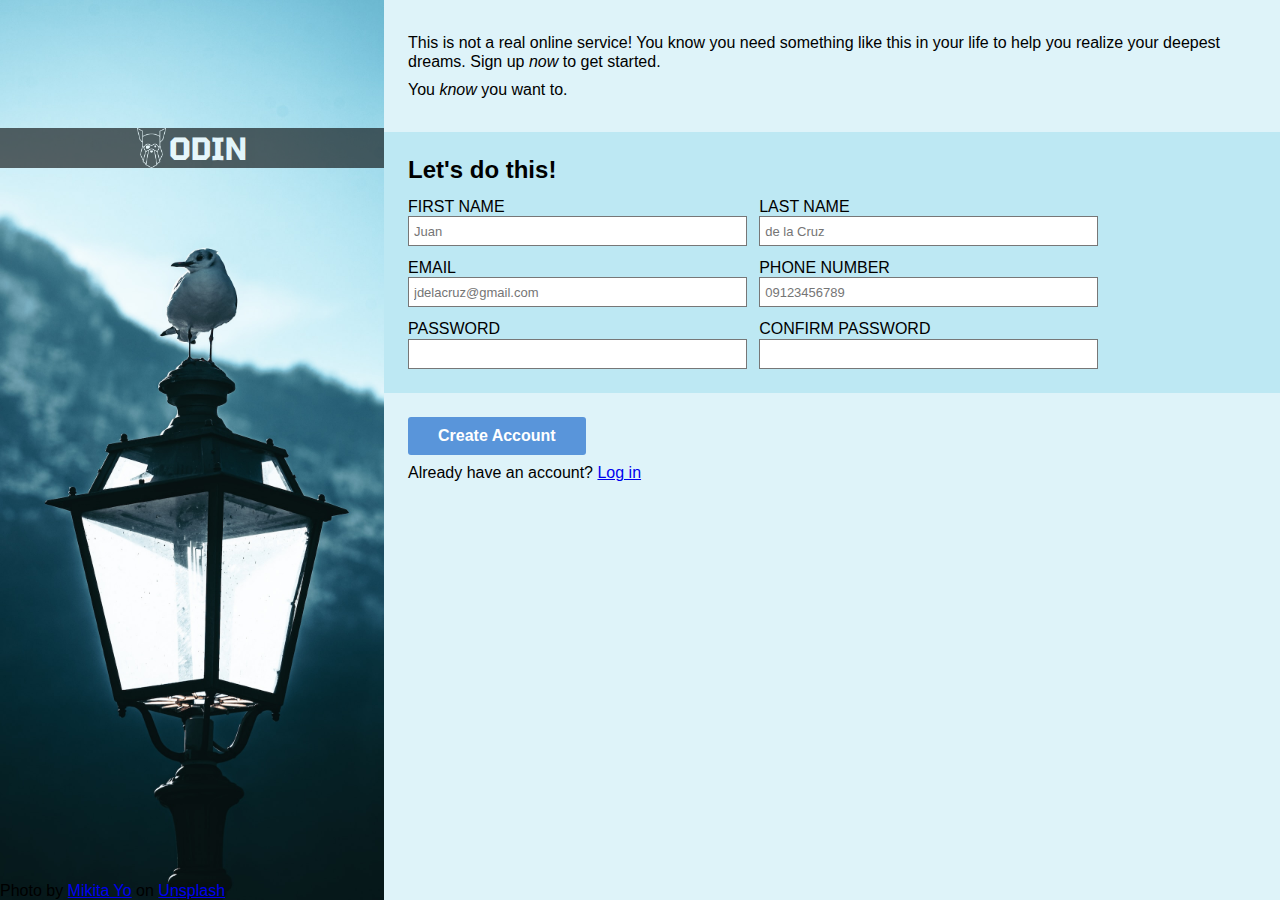
<file: index.html>
<!DOCTYPE html>
<html lang="en">
<head>
    <meta charset="UTF-8">
    <meta name="viewport" content="width=device-width, initial-scale=1.0">
    <link rel="stylesheet" href="styles.css">
    <script> </script>
    <title>Sign-Up Page</title>
</head>
<body>
    <div class="main-left-column image-container">
        <div id="logo-container">
            <img src="logo-odin.png" alt="logo-odin">
            <div id="logo-name">ODIN</div>
        </div>
        <div id="photo-credits">
            Photo by <a href="https://unsplash.com/@mikitayo?utm_source=unsplash&utm_medium=referral&utm_content=creditCopyText">Mikita Yo</a> on <a href="https://unsplash.com/photos/QufavjQdNBg?utm_source=unsplash&utm_medium=referral&utm_content=creditCopyText">Unsplash</a>
        </div>
    </div>
    <div class="main-right-column content-container">
        <form action="" method="get">
            <section id="form-section-1">
                <p>
                    This is not a real online service! You know you need something 
                    like this in your life to help you realize your deepest dreams. 
                    Sign up <em>now</em> to get started.
                </p>
                <p>
                    You <em>know</em> you want to.
                </p>
            </section>
            <section id="form-section-2">
                <h2>Let's do this!</h2>
                <ul>
                    <li>
                        <label for="first-name">FIRST NAME </label>
                        <input type="text" id="first-name" name="user_first-name" placeholder="Juan" required/>
                        <span></span>
                    </li>
                    <li>
                        <label for="last-name">LAST NAME </label>
                        <input type="text" id="last-name" name="user_last-name" placeholder="de la Cruz" required/>
                        <span></span>
                    </li>
                    <li>
                        <label for="email">EMAIL</label>
                        <input type="email" id="email" name="user_email" placeholder="jdelacruz@gmail.com" required/>
                        <span></span>
                    </li>
                    <li>
                        <label for="phone-number">PHONE NUMBER</label>
                        <input type="tel" id="phone-number" name="user_phone-number" pattern="^(09)\d{9}$" minlength="11" maxlength="11" placeholder="09123456789" required/>
                        <span></span>
                    </li>
                    <li>
                        <label for="password">PASSWORD</label>
                        <input type="password" id="password" name="user_password" pattern="^(?=.*[a-z])(?=.*[A-Z])(?=.*\d).{6,12}$" required/>
                        <span></span>
                    </li>
                    <li>
                        <label for="password-confirmation">CONFIRM PASSWORD</label>
                        <input type="password" id="password-confirmation" name="user_password-confirmation" pattern="/^(?=.*[a-z])(?=.*[A-Z])(?=.*\d).{6,12}$/" required/>
                        <span></span>
                    </li>
                </ul>
            </section>
            <section id="form-section-3">
                <button type="submit">Create Account</button>
                <p>Already have an account? <a href="#">Log in</a></p>
            </section>
        </form>
    </div>
</body>
</html>
</file>
<file: styles.css>
@import url('https://fonts.googleapis.com/css2?family=Tektur&display=swap');

* {
    margin: 0;
    padding: 0;
    box-sizing: border-box;
    font-family: Arial, Helvetica, sans-serif;
    flex-shrink: 0;
}

body {
    height: 100vh;
    display: flex;
}

.main-left-column {
    width: 30vw;
    background-image: url(background.jpg);
    background-size: cover;
    background-position: center;
}

.main-left-column > #logo-container {
    width: inherit;
    height: 2.5rem;

    position: absolute;
    top: 8rem;
    
    background-color: #000000;
    opacity: 0.6;

    display: flex;
    justify-content: center;
    gap: 3px;
}

.main-left-column > #logo-container > #logo-name {
    text-align: center;
    color: #FFFFFF;
    font-family: Tektur;
    font-weight: bold;
    font-size: xx-large;
}

.main-left-column > #photo-credits {
    position: absolute;
    bottom: 0;
    text-align: center;
}

.main-right-column {
    width: 70vw;
    background-color: #BDE8F380;
}

.main-right-column > form {
    width: inherit;

    display: flex;
    flex-direction: column;
    justify-content: center;
}

.main-right-column > form > section {
    min-height: 33%;
    padding: 24px;
    line-height: 1.2;
}

section > p {
    margin-top: 1ch;
    margin-bottom: 1ch;
    line-height: (1.25)rem;
}

#form-section-2 {
    width: inherit;
    background-color: #BDE8F3;
}

#form-section-2 ul {
    list-style: none;
    display: flex;
    flex-wrap: wrap;
}

#form-section-2 ul > li {
    width: 40%;
    margin: 12px 12px 0px 0px;

    display: flex;
    flex-direction: column;
    flex-wrap: wrap;
}

#form-section-2 ul > li > input[type=password] + span::hidden{
    content: "Must have 6-12 chars, 1 digit, 1 uppercase and 1 lower case letters."
}

form input {
    height: 30px;
    width: 100%;
    font-size: 13px;
    padding: 1px 1px 1px 5px;
    border: 1px solid #777777;
}

form input[type="text"]:valid,
form input[type="email"]:valid,
form input[type="tel"]:valid,
form input[type="password"]:valid {
    border: 1px solid #28a745;
}

form button {
    font-size: 16px;
    font-weight: bold;
  
    color: #FFFFFF;
    background-color: #5995DA;

    border: none;
    border-radius: 3px;
  
    padding: 10px 30px;
}

form button:hover {
    background-color: #76AEED;
}

form button:active {
    background-color: #407FC7;
}


/** CSS HEX
--light-blue: #BDE8F3ff;
--air-force-blue: #6C919Dff;
--midnight-green: #113E4Eff;
--paynes-gray: #30657Aff;
--gunmetal: #052A33ff;
**/
</file>
